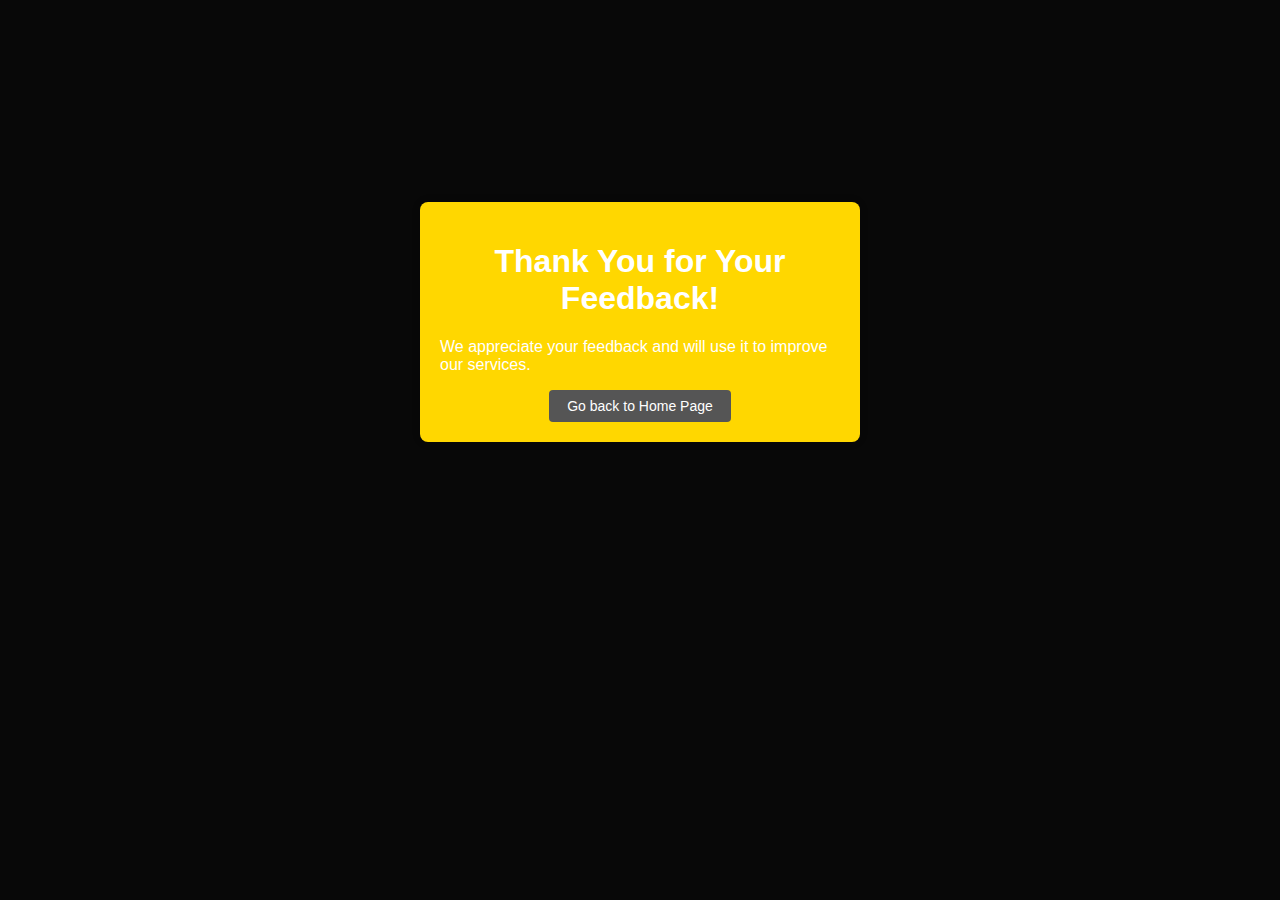
<file: acknowlegemet.html>
<!DOCTYPE html>
<html lang="en">
<head>
    <meta charset="UTF-8">
    <meta name="viewport" content="width=device-width, initial-scale=1.0">
    <title>Document</title>
</head>
<body>
    <style>

/* General styling for both pages */
body {
    font-family: Arial, sans-serif;
    background-color: #080808;
    margin: 0;
    padding: 0;
    display: flex;
    justify-content: center;
    align-items: center;
    height: 100vh;
}

h1 {
    color: #fff;
    text-align: center;
}

.form-container,
.thank-you-container {
    background-color: gold;
    padding: 20px;
    border-radius: 8px;
    box-shadow: 0 0 10px rgba(0, 0, 0, 0.1);
    width: 100%;
    max-width: 400px;
    margin: 20px;
    margin-top: 10%;
    margin-bottom: 30%;
}

.logo {
    display: block;
    margin: 0 auto 20px;
    max-width: 100px;
}

label {
    display: block;
    margin-bottom: 8px;
    font-weight: bold;
}

input[type="text"],
input[type="email"],
select,
textarea {
    width: 100%;
    padding: 10px;
    margin-bottom: 20px;
    border: 1px solid #ccc;
    border-radius: 4px;
}

a.submit-button,
a.return-button {
    display: block;
    text-align: center;
    background-color: #555;
    color: #fff;
    padding: 8px 16px;
    border: none;
    border-radius: 4px;
    text-decoration: none;
    font-size: 14px;
    width: auto;
    max-width: 150px;
    margin: 0 auto;
}

a.submit-button:hover,
a.return-button:hover {
    background-color: #333;
}

/* Media Queries for Responsive Design */
@media (max-width: 600px) {
    a.submit-button,
    a.return-button {
        padding: 6px 12px;
        font-size: 12px;
    }

    .form-container,
    .thank-you-container {
        padding: 15px;
    }

    .logo {
        max-width: 80px;
    }
}

@media (max-width: 400px) {
    a.submit-button,
    a.return-button {
        padding: 4px 8px;
        font-size: 10px;
    }

    .form-container,
    .thank-you-container {
        padding: 10px;
    }

    .logo {
        max-width: 60px;
    }
}

    </style>
    <div class="thank-you-container">
        <h1>Thank You for Your Feedback!</h1>
        <p style="color: #fff;">We appreciate your feedback and will use it to improve our services.</p>
        <a href="index.html" class="return-button">Go back to Home Page </a>
    </div>
</body>
</html>
</file>
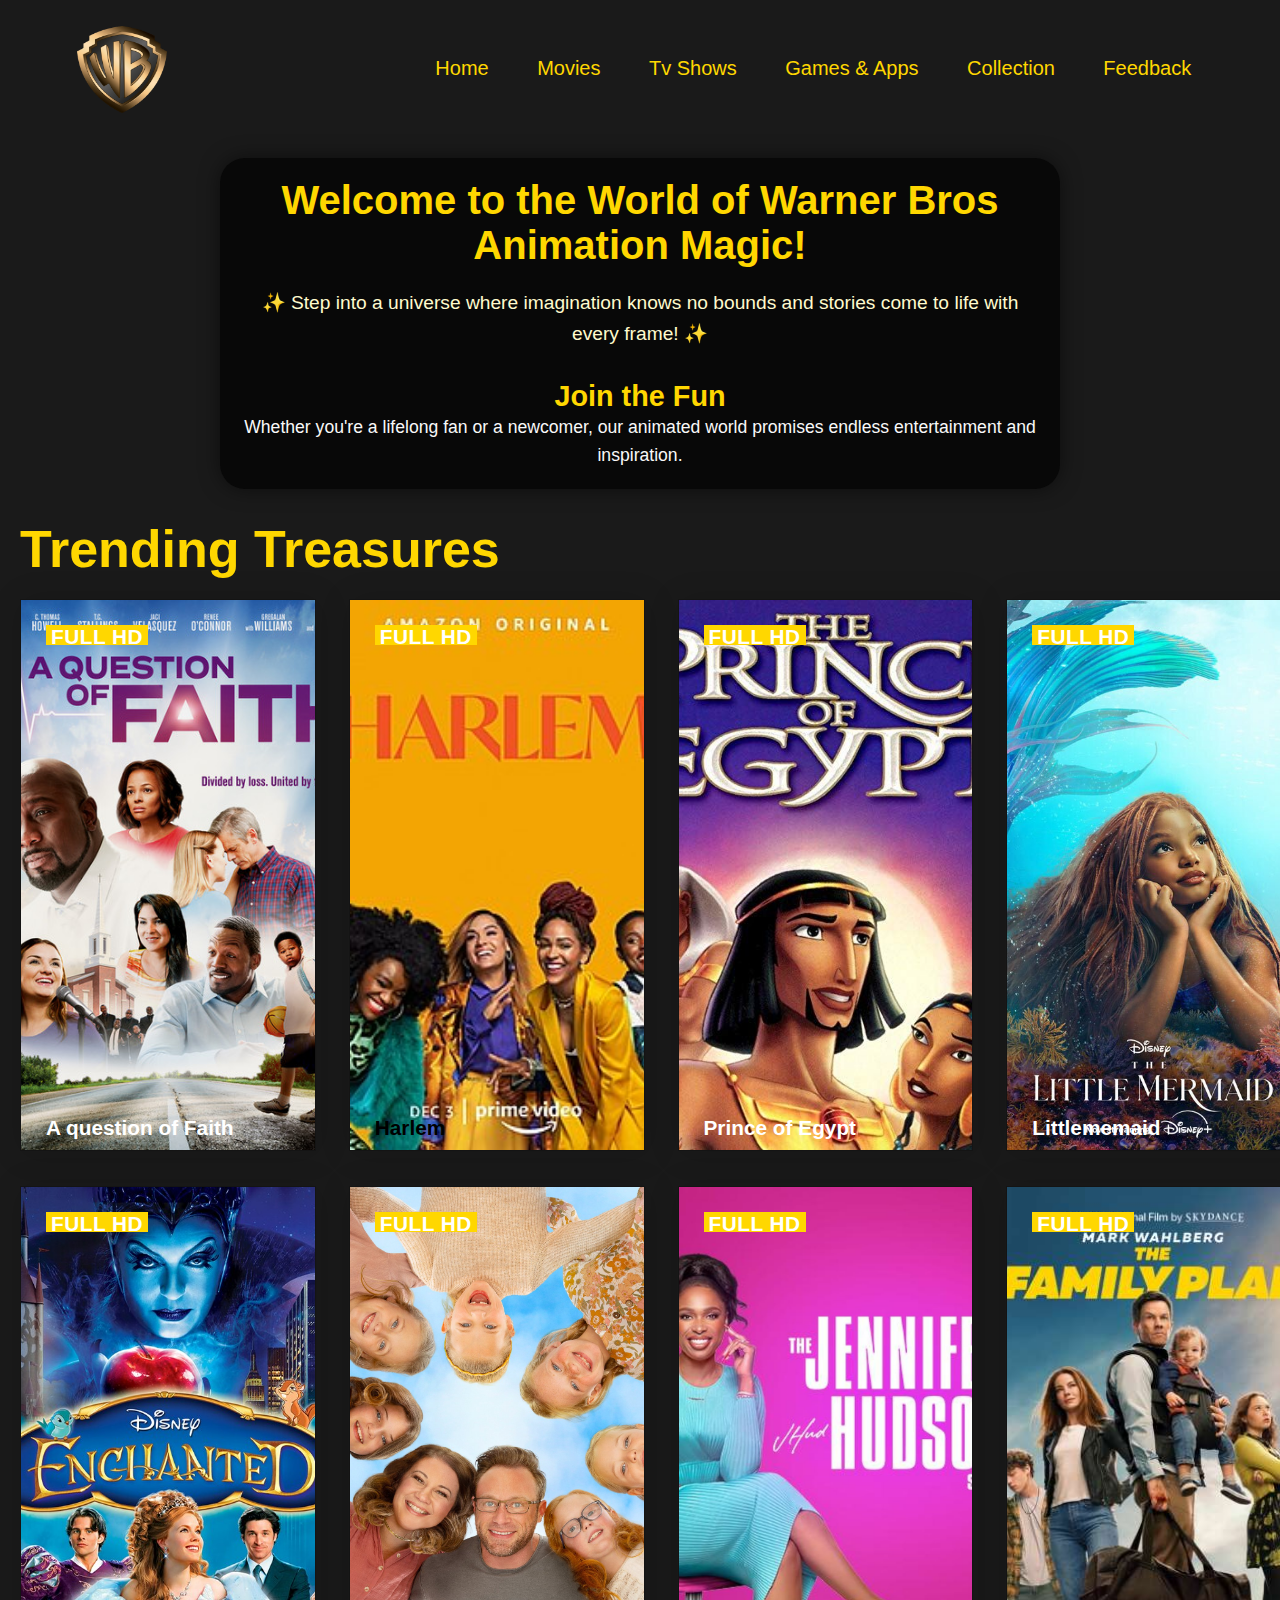
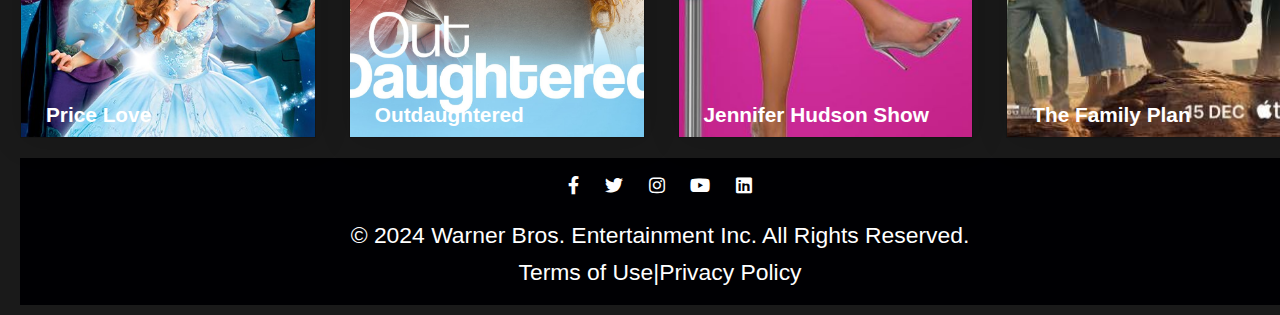
<file: Collection.html>
<html lang="en">
<head>  
<meta charset="UTF-8"> 
<meta name="viewport" content="width=device-width, initial-scale=1.0">
<title>TvShows</title>  
<link rel="stylesheet" href="style,css">  
<link rel="stylesheet" href="new.css">
<link rel="stylesheet" href="https://cdnjs.cloudflare.com/ajax/libs/font-awesome/4.7.0/css/font-awesome.min.css">
<link rel="stylesheet" href="https://cdnjs.cloudflare.com/ajax/libs/font-awesome/5.15.4/css/all.min.css"> <!-- Font Awesome CSS --> 
</head>
<body>
    <section class="header">       
            
        <nav>            
            <a href="index.html"><img src="images/warner-bros-logo-.png"></a>           
             <div class="nav-links" id="navLinks">                
                <i class="fa fa-times" onclick="hideMenu()"></i>               
                 <ul>                  
                    <li><a href="index.html">Home</a></li>                  
                    <li><a href="Movies.html">Movies</a></li>                  
                    <li><a href="TvShows.html">Tv Shows</a></li>                 
                    <li><a href="Games&Apps.html">Games & Apps</a></li>                  
                    <li><a href="Collection.html">Collection</a></li>                  
                    <li><a href="Feedback.html">Feedback</a></li>               
                 </ul> 
             </div>            
<i class="fa fa-bars"  onclick="shoMenu()"></i>      
  </nav>


  <div class="first-container">
    <h1>Welcome to the World of Warner Bros Animation Magic!</h1>
    <p class="intro">✨ Step into a universe where imagination knows no bounds and stories come to life with every frame! ✨</p>
    
    <div class="section">
        <h2>Join the Fun</h2>
        <p>Whether you're a lifelong fan or a newcomer, our animated world promises endless entertainment and inspiration.</p>
    </div>
    
</div>
  <div class="latest-heading">

    <h1>Trending Treasures</h1> 
<section id="latest-heading">

   <div class="post-container">
       <div class="post-box">
           <div class="post-img">
               <img src="images/80198654.jpg" alt=""/>
           </div>
           <div class="main-slider-text">
               <span class="quality">FULL HD</span>
               <div class="bottom-text">
                   <div class="movie-name">
                       <strong>A question of Faith</strong>
                   </div>
                   <div class="category-rating">
                       <div class="category">
                           Movie
                       </div>
                   </div>
               </div>
           </div>
       </div>
       <div class="post-box">
           <div class="post-img">
               <img src="images/Harlem_TV_series_poster.jpg" alt=""/>
           </div>
           <div class="main-slider-text">
               <span class="quality">FULL HD</span>
               <div class="bottom-text">
                   <div class="movie-name">
                       <strong style="color: black;">Harlem</strong>
                   </div>
                   <div class="category-rating">
                       <div class="category">
                           TV Series
                       </div>
                   </div>
               </div>
           </div>
       </div>
       <div class="post-box">
           <div class="post-img">
               <img src="images/christian-movies-prince-of-egypt-1569385933.jpg" alt=""/>
           </div>
           <div class="main-slider-text">
               <span class="quality">FULL HD</span>
               <div class="bottom-text">
                   <div class="movie-name">
                      
                       <strong>Prince of Egypt</strong>
                   </div>
                   <div class="category-rating">
                       <div class="category">
                           Movie
                       </div>
                   </div>
               </div>
           </div>
       </div>
       <div class="post-box">
           <div class="post-img">
               <img src="images/littlememaid.jpg.jpeg" alt=""/>
           </div>
           <div class="main-slider-text">
               <span class="quality">FULL HD</span>
               <div class="bottom-text">
                   <div class="movie-name">
                       <strong>Littlememaid</strong>
                   </div>
                   <div class="category-rating">
                       <div class="category">
                           Movie
                       </div>
                   </div>
               </div>
           </div>
       </div> 
       <div class="post-box">
        <div class="post-img">
            <img src="images/p_enchanted_19751_8adb9bba.jpeg" alt=""/>
        </div>
        <div class="main-slider-text">
            <span class="quality">FULL HD</span>
            <div class="bottom-text">
                <div class="movie-name">
                    <strong>Price Love</strong>
                </div>
                <div class="category-rating">
                    <div class="category">
                        Drama
                    </div>
                </div>
            </div>
        </div>
    </div>  
    <div class="post-box">
      <div class="post-img">
          <img src="images/MV5BODI3ODc5YzUtODcwYS00MzAzLWE5ZTktZjFjOWVlZjMwMDM2XkEyXkFqcGdeQXVyMTQxNzMzNDI@._V1_.jpg" alt=""/>
      </div>
      <div class="main-slider-text">
          <span class="quality">FULL HD</span>
          <div class="bottom-text">
              <div class="movie-name">
                  <strong>Outdaughtered</strong>
              </div>
              <div class="category-rating">
                  <div class="category">
                      Reality Show
                  </div>
              </div>
          </div>
      </div>
  </div>   
  <div class="post-box">
    <div class="post-img">
        <img src="images/MV5BZjE5ODYyMzgtMjI4ZC00NmY1LWJkOTktZjExN2Y0OWI2NDQ1XkEyXkFqcGdeQXVyOTQ1MjE4OTE@._V1_FMjpg_UX1000_-1.jpg" alt=""/>
    </div>
    <div class="main-slider-text">
        <span class="quality">FULL HD</span>
        <div class="bottom-text">
            <div class="movie-name">
                <strong>Jennifer Hudson Show</strong>
            </div>
            <div class="category-rating">
                <div class="category">
                    TV Show
                </div>
            </div>
        </div>
    </div>
</div>  
<div class="post-box">
  <div class="post-img">
      <img src="images/thefamilyplan.jpg.jpg" alt=""/>
  </div>
  <div class="main-slider-text">
      <span class="quality">FULL HD</span>
      <div class="bottom-text">
          <div class="movie-name">
              <strong>The Family Plan</strong>
          </div>
          <div class="category-rating">
              <div class="category">
                  Movie
              </div>
          </div>
      </div>
  </div>
</div>  

</section>

<footer>
    <div class="container">
        <ul class="social-icons">
            <li><a href="https://www.facebook.com/warnerbrosent/" class="facebook"><i class="fab fa-facebook-f"></i></a></li>
            <li><a href="https://twitter.com/Warnerbros/"class="twitter"><i class="fab fa-twitter"></i></a></li>
            <li><a href="https://www.instagram.com/warnerbrosentertainment/" class="instagram"><i class="fab fa-instagram"></i></a></li>
            <li><a href="https://www.youtube.com/user/WarnerBrosPictures/" class="youtube"><i class="fab fa-youtube"></i></a></li>
            <li><a href="https://www.linkedin.com/company/warner-bros--entertainment" class="linkedin"><i class="fab fa-linkedin"></i></a></li>
        </ul>
    </div>
    <div class="copyright">
        <p>&copy; 2024 Warner Bros. Entertainment Inc. All Rights Reserved.</p>
        <p>Terms of Use|Privacy Policy</p>
    </div>
</footer>

<!--------JavaScript for Toggle Menu------->    
<script>
    var navLinks = document.getElementById("navLinks") ;               
     function shoMenu(){          
          navLinks.style.right ="0";      
          }       
          function hideMenu(){           
             navLinks.style.right ="-200px";      
              }
</script>
</body>
</html>
</file>
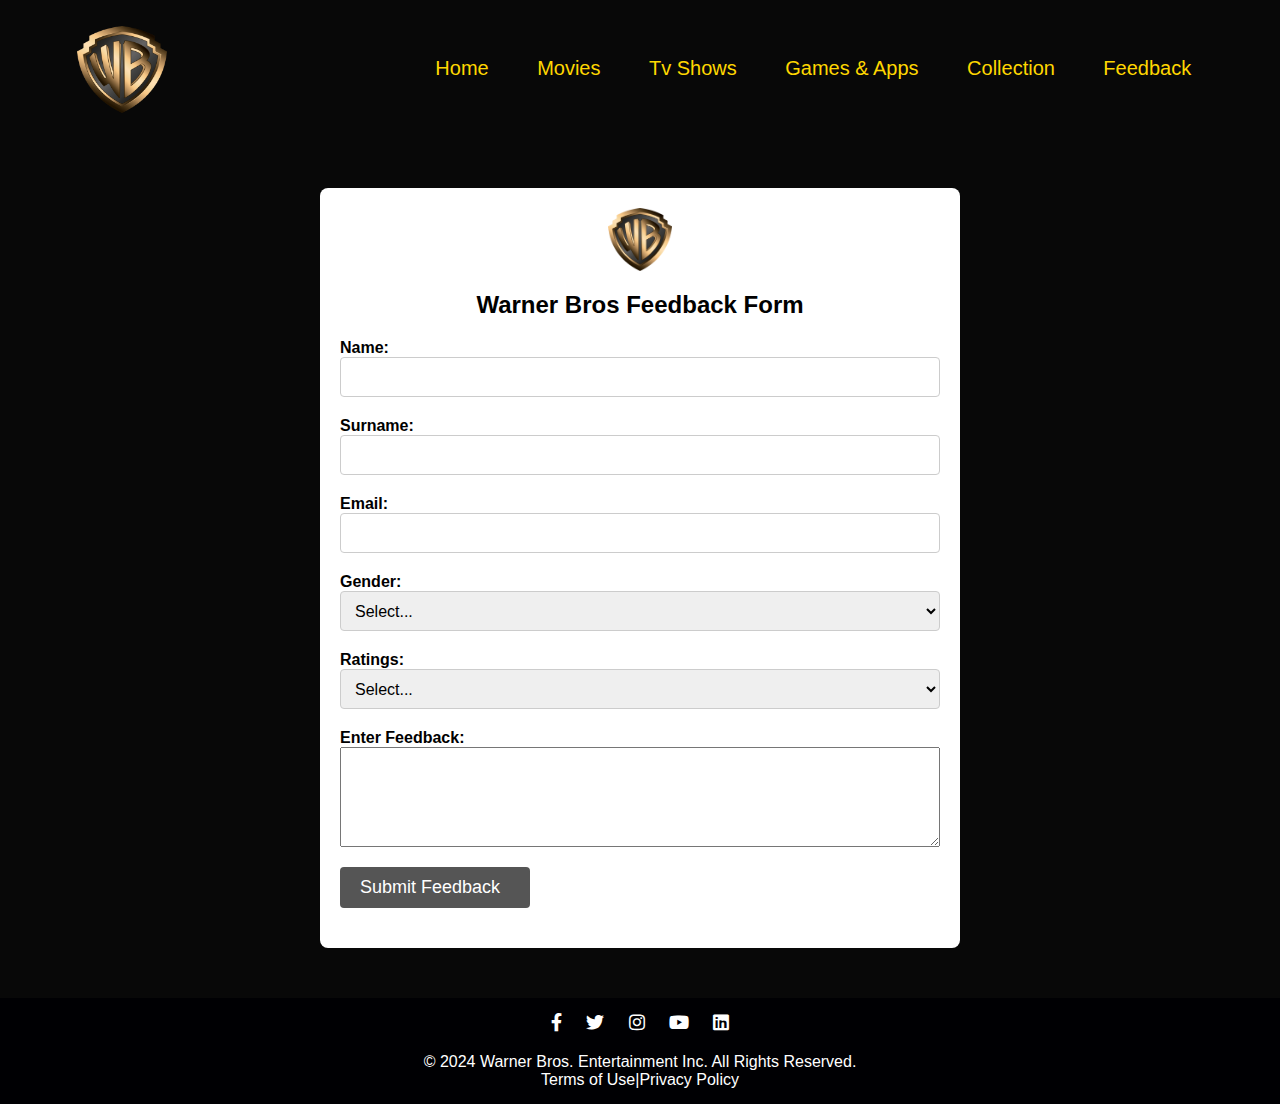
<file: Feedback.html>
<html lang="en">
<head>  
<meta charset="UTF-8"> 
<meta name="viewport" content="width=device-width, initial-scale=1.0">
<title>Feedback</title>  
<link rel="stylesheet" href="feedback.css">  
<link rel="stylesheet" href="https://cdnjs.cloudflare.com/ajax/libs/font-awesome/4.7.0/css/font-awesome.min.css">
<link rel="stylesheet" href="https://cdnjs.cloudflare.com/ajax/libs/font-awesome/5.15.4/css/all.min.css"> <!-- Font Awesome CSS --> 
</head>
<body>
    <section class="header">       
            
        <nav>            
            <a href="index.html"><img src="images/warner-bros-logo-.png"></a>           
             <div class="nav-links" id="navLinks">                
                <i class="fa fa-times" onclick="hideMenu()"></i>               
                 <ul>                  
                    <li><a href="index.html">Home</a></li>                  
                    <li><a href="Movies.html">Movies</a></li>                  
                    <li><a href="TvShows.html">Tv Shows</a></li>                 
                    <li><a href="Games&Apps.html">Games & Apps</a></li>                  
                    <li><a href="Collection.html">Collection</a></li>                  
                    <li><a href="Feedback.html">Feedback</a></li>               
                 </ul> 
             </div>            
<i class="fa fa-bars"  onclick="shoMenu()"></i>      
  </nav>
  
  <div class="first-container">
    <div class="logo">
        <img src="images/warner-bros-logo-.png" alt="logo">
    </div>
    <h2>Warner Bros Feedback Form</h2>
    <form action="#" method="post">
        <div class="form-group">
            <label for="name">Name:</label>
            <input type="text" id="name" name="name" required>
        </div>
        <div class="form-group">
            <label for="name">Surname:</label>
            <input type="text" id="Surname" name="Surname" required>  
        </div>
        <div class="form-group">
            <label for="name">Email:</label>
            <input type="text" id="email" name="email" required> 
        </div>
        <div class="form-group">
            <label for="gender">Gender:</label> 
            <select name="gender" required id="gender">
                <option value="">Select...</option>
                <option value="male">Male</option>
                <option value="female">Female</option>
            </select> 
        </div>
        <div class="form-group">
            <label for="ratings">Ratings:</label> 
            <select name="ratings" required id="ratings">
                <option value="">Select...</option>
                <option value="5">5 - Excellent</option>
                <option value="4">4 - Very Good</option>
                <option value="3">3 - Good</option>
                <option value="2">2 - fair</option>
                <option value="1">1 - Poor</option>
            </select>
        </div>
        <div class="form-group">
            <label for="feedback">Enter Feedback:</label>
            <textarea style="height: 100px; width: 100%; max-width: 600px;" id="feedback" name="feedback" rows="5"  required></textarea>
        </div>
        <div class="form-group">
         <a href="acknowlegemet.html" class="submit-button">Submit Feedback</a>
         
        
     </div>
 </form>
</div>

<footer>
    <div class="container">
        <ul class="social-icons">
            <li><a href="https://www.facebook.com/warnerbrosent/" class="facebook"><i class="fab fa-facebook-f"></i></a></li>
            <li><a href="https://twitter.com/Warnerbros/" class="twitter"><i class="fab fa-twitter"></i></a></li>
            <li><a href="https://www.instagram.com/warnerbrosentertainment/" class="instagram"><i class="fab fa-instagram"></i></a></li>
            <li><a href="https://www.youtube.com/user/WarnerBrosPictures/" class="youtube"><i class="fab fa-youtube"></i></a></li>
            <li><a href="https://www.linkedin.com/company/warner-bros--entertainment" class="linkedin"><i class="fab fa-linkedin"></i></a></li>
        </ul>
    </div>
    <div class="copyright">
        <p>&copy; 2024 Warner Bros. Entertainment Inc. All Rights Reserved.</p>
        <p>Terms of Use|Privacy Policy</p>
    </div>
</footer>
<!--------JavaScript for Toggle Menu------->    
<script>
    var navLinks = document.getElementById("navLinks") ;               
     function shoMenu(){          
          navLinks.style.right ="0";      
          }       
          function hideMenu(){           
             navLinks.style.right ="-200px";      
              }
</script>
</body>
</html>
</file>
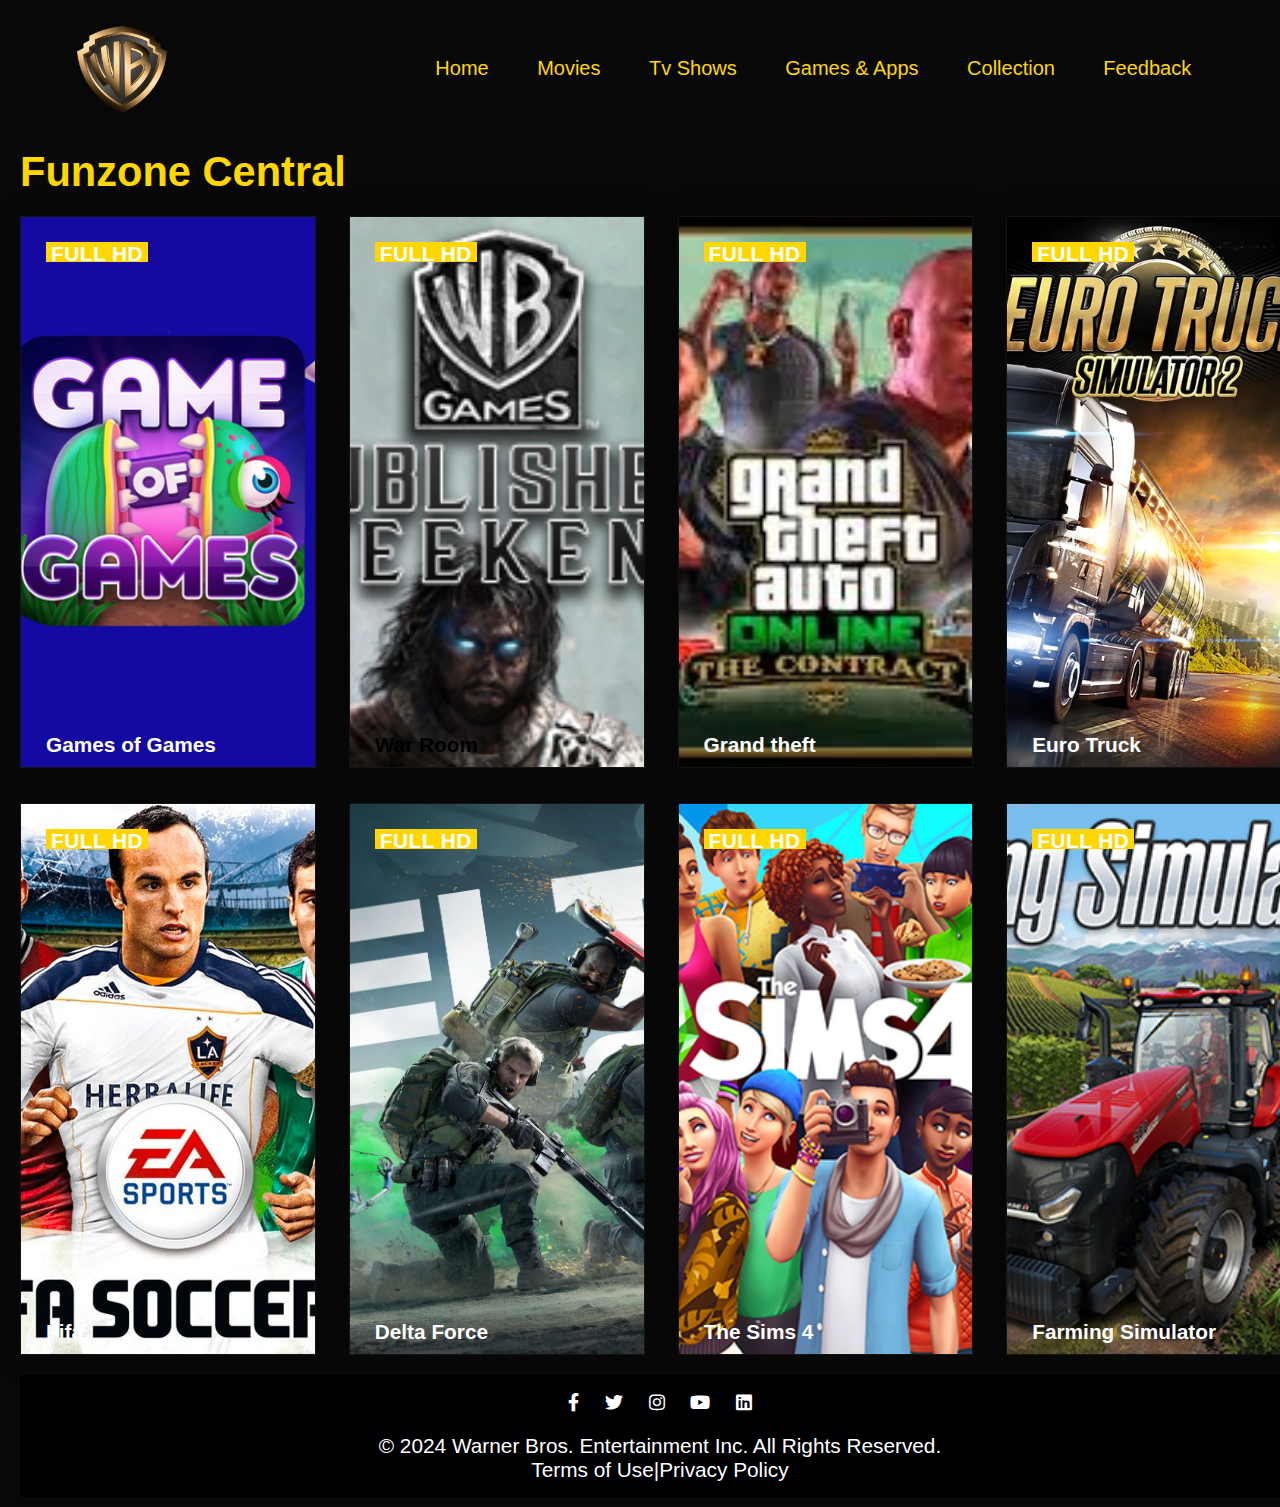
<file: Games&Apps.html>
<html lang="en">
<head>  
<meta charset="UTF-8"> 
<meta name="viewport" content="width=device-width, initial-scale=1.0">
<title>TvShows</title>  
<link rel="stylesheet" href="style,css">  
<link rel="stylesheet" href="https://cdnjs.cloudflare.com/ajax/libs/font-awesome/4.7.0/css/font-awesome.min.css">
<link rel="stylesheet" href="https://cdnjs.cloudflare.com/ajax/libs/font-awesome/5.15.4/css/all.min.css"> <!-- Font Awesome CSS -->   
</head>
<body>
    <section class="header">       
            
        <nav>            
            <a href="index.html"><img src="images/warner-bros-logo-.png"></a>           
             <div class="nav-links" id="navLinks">                
                <i class="fa fa-times" onclick="hideMenu()"></i>               
                 <ul>                  
                    <li><a href="index.html">Home</a></li>                  
                    <li><a href="Movies.html">Movies</a></li>                  
                    <li><a href="TvShows.html">Tv Shows</a></li>                 
                    <li><a href="Games&Apps.html">Games & Apps</a></li>                  
                    <li><a href="Collection.html">Collection</a></li>                  
                    <li><a href="Feedback.html">Feedback</a></li>               
                 </ul> 
             </div>            
<i class="fa fa-bars"  onclick="shoMenu()"></i>      
  </nav>
  <div class="latest-heading">
    <h1>Funzone Central </h1>
<section id="latest-heading">

   <div class="post-container">
       <div class="post-box">
           <div class="post-img">
               <img src="images/ellen_game_of_games_app_4320x1080.jpg" alt=""/>
           </div>
           <div class="main-slider-text">
               <span class="quality">FULL HD</span>
               <div class="bottom-text">
                   <div class="movie-name">
                       <strong>Games of Games</strong>
                   </div>
                   <div class="category-rating">
                       <div class="category">
                           VIDEO GAME
                       </div>
                   </div>
               </div>
           </div>
       </div>
       <div class="post-box">
           <div class="post-img">
               <img src="images/header.jpg" alt=""/>
           </div>
           <div class="main-slider-text">
               <span class="quality">FULL HD</span>
               <div class="bottom-text">
                   <div class="movie-name">
                       <strong style="color: black;">War Room</strong>
                   </div>
                   <div class="category-rating">
                       <div class="category">
                           MOBILE APPS
                       </div>
                   </div>
               </div>
           </div>
       </div>
       <div class="post-box">
           <div class="post-img">
               <img src="images/GTA.jpg" alt=""/>
           </div>
           <div class="main-slider-text">
               <span class="quality">FULL HD</span>
               <div class="bottom-text">
                   <div class="movie-name">
                      
                       <strong>Grand theft</strong>
                   </div>
                   <div class="category-rating">
                       <div class="category">
                           VIDEO GAME
                       </div>
                   </div>
               </div>
           </div>
       </div>
       <div class="post-box">
           <div class="post-img">
               <img src="images/Euro_Truck_Simulator_2_cover.webp" alt=""/>
           </div>
           <div class="main-slider-text">
               <span class="quality">FULL HD</span>
               <div class="bottom-text">
                   <div class="movie-name">
                       <strong>Euro Truck</strong>
                   </div>
                   <div class="category-rating">
                       <div class="category">
                           MOBILE APPS
                       </div>
                   </div>
               </div>
           </div>
       </div> 
       <div class="post-box">
        <div class="post-img">
            <img src="images/fifa12-1650231617110.jpg" alt=""/>
        </div>
        <div class="main-slider-text">
            <span class="quality">FULL HD</span>
            <div class="bottom-text">
                <div class="movie-name">
                    <strong>Fifa</strong>
                </div>
                <div class="category-rating">
                    <div class="category">
                        MOBILE APPS
                    </div>
                </div>
            </div>
        </div>
    </div>  
    <div class="post-box">
      <div class="post-img">
          <img src="images/F83_FIKa4AAw0OV.jpg" alt=""/>
      </div>
      <div class="main-slider-text">
          <span class="quality">FULL HD</span>
          <div class="bottom-text">
              <div class="movie-name">
                  <strong>Delta Force</strong>
              </div>
              <div class="category-rating">
                  <div class="category">
                      MOBILE APPS
                  </div>
              </div>
          </div>
      </div>
  </div>   
  <div class="post-box">
    <div class="post-img">
        <img src="images/Sims4_Rebrand.png" alt=""/>
    </div>
    <div class="main-slider-text">
        <span class="quality">FULL HD</span>
        <div class="bottom-text">
            <div class="movie-name">
                <strong>The Sims 4</strong>
            </div>
            <div class="category-rating">
                <div class="category">
                    MOBILE APPS
                </div>
            </div>
        </div>
    </div>
</div>  
<div class="post-box">
  <div class="post-img">
      <img src="images/capsule_616x353.jpg" alt=""/>
  </div>
  <div class="main-slider-text">
      <span class="quality">FULL HD</span>
      <div class="bottom-text">
          <div class="movie-name">
              <strong>Farming Simulator</strong>
          </div>
          <div class="category-rating">
              <div class="category">
                  MOBILE APPS
              </div>
          </div>
      </div>
  </div>
</div>  

</section>
<footer>
    <div class="container">
        <ul class="social-icons">
            <li><a href="https://www.facebook.com/warnerbrosent/" class="facebook"><i class="fab fa-facebook-f"></i></a></li>
            <li><a href="https://twitter.com/Warnerbros/" class="twitter"><i class="fab fa-twitter"></i></a></li>
            <li><a href="https://www.instagram.com/warnerbrosentertainment/" class="instagram"><i class="fab fa-instagram"></i></a></li>
            <li><a href="https://www.youtube.com/user/WarnerBrosPictures/" class="youtube"><i class="fab fa-youtube"></i></a></li>
            <li><a href="#https://www.linkedin.com/company/warner-bros--entertainment" class="linkedin"><i class="fab fa-linkedin"></i></a></li>
        </ul>
    </div>
    <div class="copyright">
        <p>&copy; 2024 Warner Bros. Entertainment Inc. All Rights Reserved.</p>
        <p>Terms of Use|Privacy Policy</p>
    </div>
</footer>

<!--------JavaScript for Toggle Menu------->    
<script>
    var navLinks = document.getElementById("navLinks") ;               
     function shoMenu(){          
          navLinks.style.right ="0";      
          }       
          function hideMenu(){           
             navLinks.style.right ="-200px";      
              }
</script>
</body>
</html>
</file>
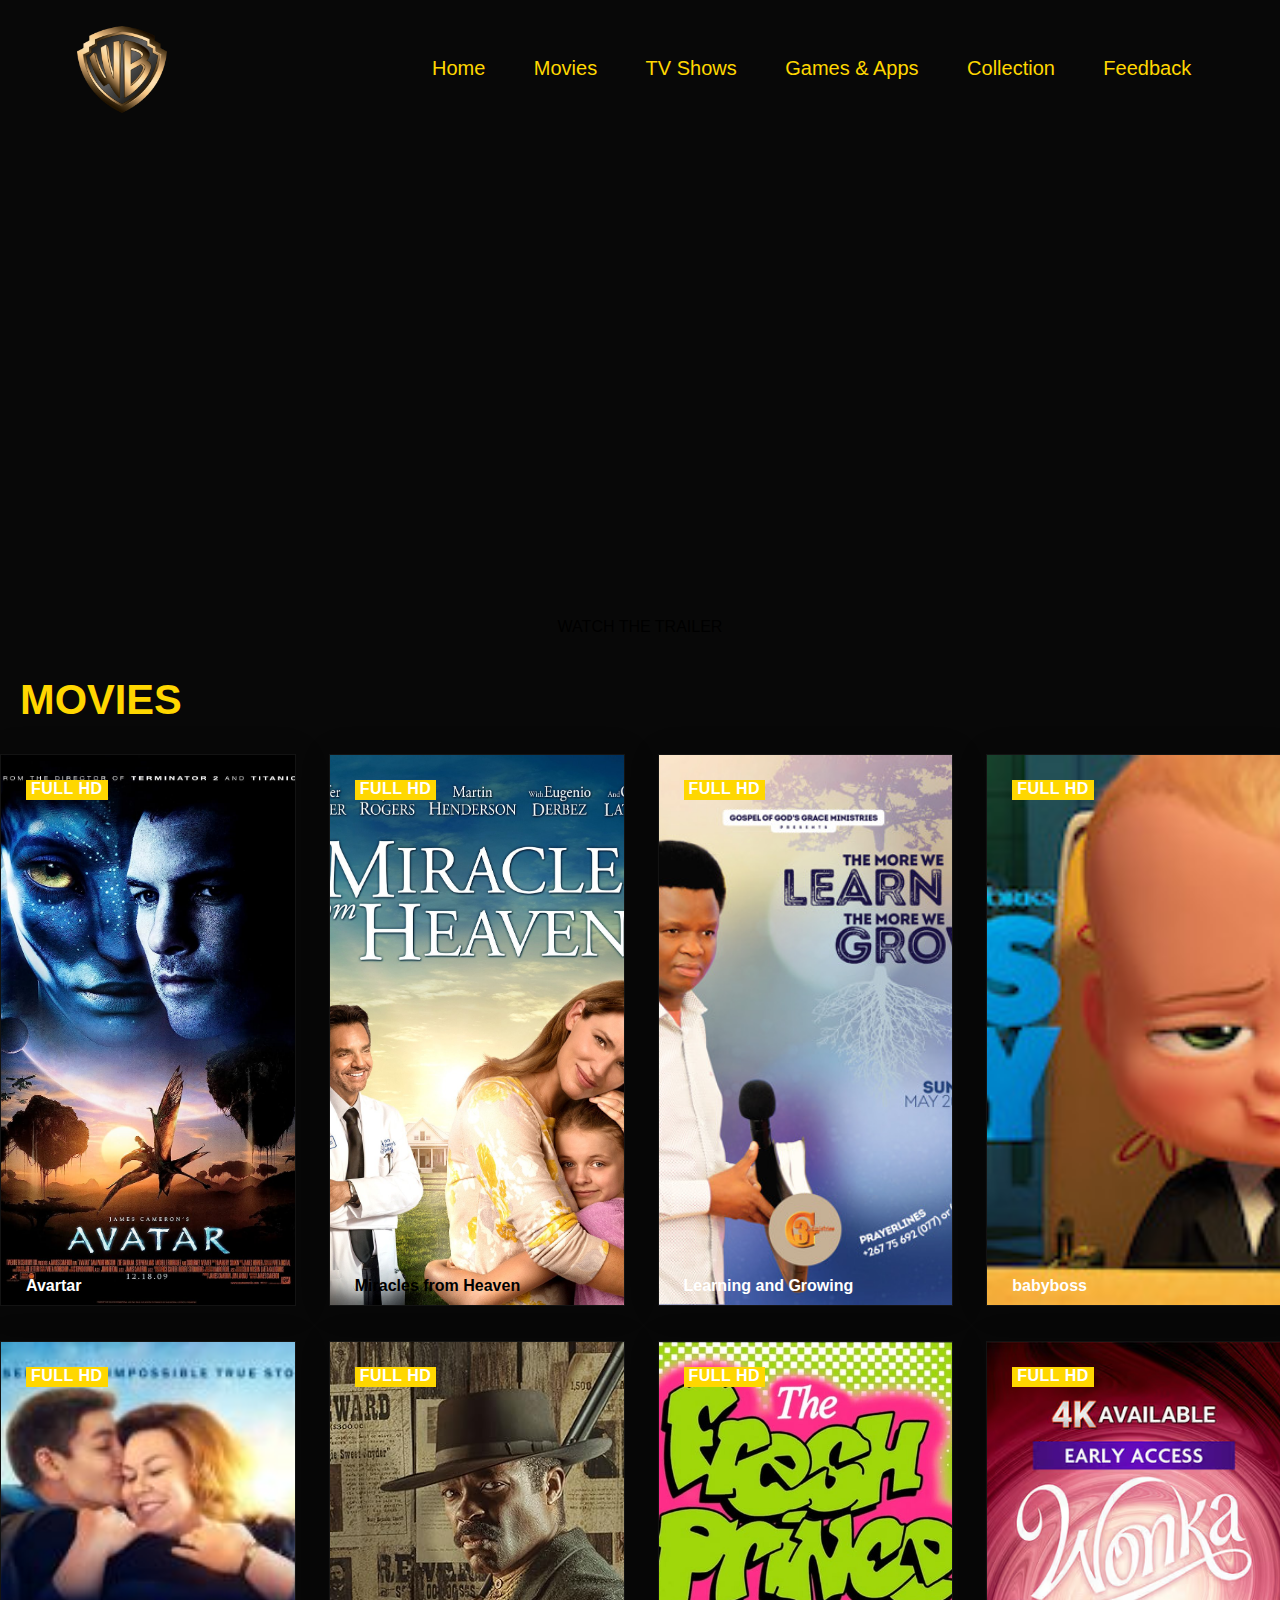
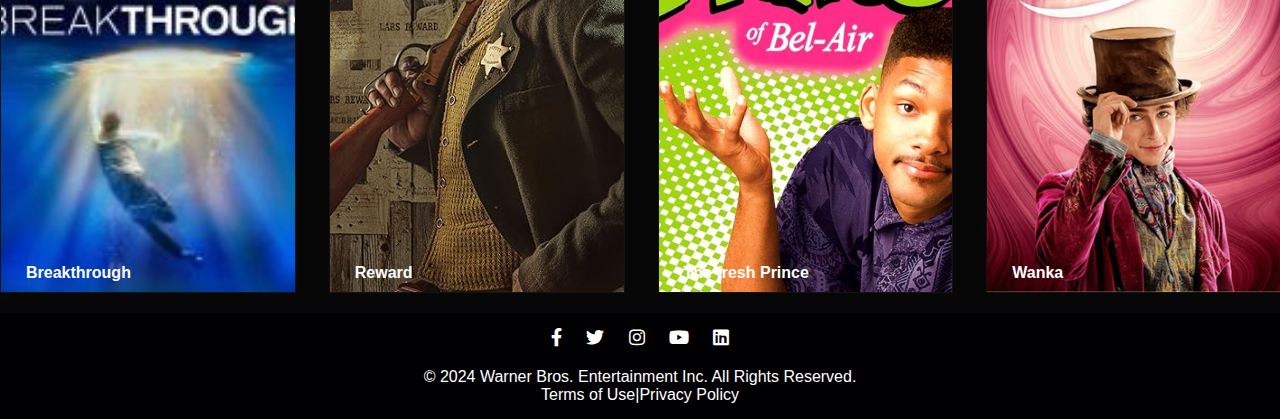
<file: Movies.html>
<html lang="en">
<head>  
<meta charset="UTF-8"> 
<meta name="viewport" content="width=device-width, initial-scale=1.0">
<title>Movie Page</title>  
<link rel="stylesheet" href="style,css">  
<link rel="stylesheet" href="https://cdnjs.cloudflare.com/ajax/libs/font-awesome/4.7.0/css/font-awesome.min.css">
<link rel="stylesheet" href="https://cdnjs.cloudflare.com/ajax/libs/font-awesome/5.15.4/css/all.min.css"> <!-- Font Awesome CSS -->   

</head>
<body>
    <section class="header">       
            
        <nav>            
            <a href="index.html"><img src="images/warner-bros-logo-.png"></a>           
             <div class="nav-links" id="navLinks">                
                <i class="fa fa-times" onclick="hideMenu()"></i>               
                 <ul>                  
                    <li><a href="index.html">Home</a></li>                  
                    <li><a href="Movies.html">Movies</a></li>                  
                    <li><a href="TvShows.html">TV Shows</a></li>                 
                    <li><a href="Games&Apps.html">Games & Apps</a></li>                  
                    <li><a href="Collection.html">Collection</a></li>                  
                    <li><a href="Feedback.html">Feedback</a></li>               
                 </ul> 
             </div>            
<i class="fa fa-bars"  onclick="shoMenu()"></i>      
  </nav>
  <div class="video-container">
    <iframe width="1000" height="450" src="https://www.youtube-nocookie.com/embed/rjRVnVziU2A?si=XfJDgbm-yOCaQSrJ" title="YouTube video player" frameborder="0" allow="accelerometer; autoplay; clipboard-write; encrypted-media; gyroscope; picture-in-picture; web-share" referrerpolicy="strict-origin-when-cross-origin" allowfullscreen></iframe>
    WATCH THE TRAILER
  </div>


<section id="latest-heading">

<div class="latest-heading">
       <h1>MOVIES</h1>
   </div>

   <div class="post-container">
       <div class="post-box">
           <div class="post-img">
               <img src="images/Avartar.jpg.jpg" alt=""/>
           </div>
           <div class="main-slider-text">
               <span class="quality">FULL HD</span>
               <div class="bottom-text">
                   <div class="movie-name">
                       <strong>Avartar</strong>
                   </div>
                   <div class="category-rating">
                       <div class="category">
                           Movie
                       </div>
                   </div>
               </div>
           </div>
       </div>
       <div class="post-box">
           <div class="post-img">
               <img src="images/48058e4a-5ff1-42d3-80ef-3e0f92cec076.jpeg" alt=""/>
           </div>
           <div class="main-slider-text">
               <span class="quality">FULL HD</span>
               <div class="bottom-text">
                   <div class="movie-name">
                       <strong style="color: black;">Miracles from Heaven</strong>
                   </div>
                   <div class="category-rating">
                       <div class="category">
                           Movie
                       </div>
                   </div>
               </div>
           </div>
       </div>
       <div class="post-box">
           <div class="post-img">
               <img src="images/artworks-000358357215-738sil-t500x500.jpg" alt=""/>
           </div>
           <div class="main-slider-text">
               <span class="quality">FULL HD</span>
               <div class="bottom-text">
                   <div class="movie-name">
                      
                       <strong>Learning and Growing</strong>
                   </div>
                   <div class="category-rating">
                       <div class="category">
                           Movie
                       </div>
                   </div>
               </div>
           </div>
       </div>
       <div class="post-box">
           <div class="post-img">
               <img src="images/babyboss.jpg.jpg" alt=""/>
           </div>
           <div class="main-slider-text">
               <span class="quality">FULL HD</span>
               <div class="bottom-text">
                   <div class="movie-name">
                       <strong>babyboss</strong>
                   </div>
                   <div class="category-rating">
                       <div class="category">
                           Movie
                       </div>
                   </div>
               </div>
           </div>
       </div> 
       <div class="post-box">
        <div class="post-img">
            <img src="images/breakthrough-movie-poster-image0.jpg" alt=""/>
        </div>
        <div class="main-slider-text">
            <span class="quality">FULL HD</span>
            <div class="bottom-text">
                <div class="movie-name">
                    <strong>Breakthrough</strong>
                </div>
                <div class="category-rating">
                    <div class="category">
                        Movie
                    </div>
                </div>
            </div>
        </div>
    </div>  
    <div class="post-box">
      <div class="post-img">
          <img src="images/western-tv-shows-lawmen-65df63ba3e835.png" alt=""/>
      </div>
      <div class="main-slider-text">
          <span class="quality">FULL HD</span>
          <div class="bottom-text">
              <div class="movie-name">
                  <strong>Reward</strong>
              </div>
              <div class="category-rating">
                  <div class="category">
                      Movie
                  </div>
              </div>
          </div>
      </div>
  </div>   
  <div class="post-box">
    <div class="post-img">
        <img src="images/Top_1990s_Kids_TV_Shows_1.png" alt=""/>
    </div>
    <div class="main-slider-text">
        <span class="quality">FULL HD</span>
        <div class="bottom-text">
            <div class="movie-name">
                <strong>The fresh Prince</strong>
            </div>
            <div class="category-rating">
                <div class="category">
                    Movie
                </div>
            </div>
        </div>
    </div>
</div>  
<div class="post-box">
  <div class="post-img">
      <img src="images/Wanka.jpg.avif" alt=""/>
  </div>
  <div class="main-slider-text">
      <span class="quality">FULL HD</span>
      <div class="bottom-text">
          <div class="movie-name">
              <strong>Wanka</strong>
          </div>
          <div class="category-rating">
              <div class="category">
                  Movie
              </div>
          </div>
      </div>
  </div>
</div>       
</section>

<!--------JavaScript for Toggle Menu------->    
<script>
       var navLinks = document.getElementById("navLinks") ;               
        function shoMenu(){          
             navLinks.style.right ="0";      
             }       
             function hideMenu(){           
                navLinks.style.right ="-200px";      
                 }
</script>
<footer>
    <div class="container">
        <ul class="social-icons">
            <li><a href="https://www.facebook.com/warnerbrosent/" class="facebook"><i class="fab fa-facebook-f"></i></a></li>
            <li><a href="https://twitter.com/Warnerbros/" class="twitter"><i class="fab fa-twitter"></i></a></li>
            <li><a href="https://www.instagram.com/warnerbrosentertainment/" class="instagram"><i class="fab fa-instagram"></i></a></li>
            <li><a href="https://www.youtube.com/user/WarnerBrosPictures/" class="youtube"><i class="fab fa-youtube"></i></a></li>
            <li><a href="https://www.linkedin.com/company/warner-bros--entertainment" class="linkedin"><i class="fab fa-linkedin"></i></a></li>
        </ul>
    </div>
    <div class="copyright">
        <p>&copy; 2024 Warner Bros. Entertainment Inc. All Rights Reserved.</p>
        <p>Terms of Use|Privacy Policy</p>
    </div>
</footer>
</body>
</html>
</file>
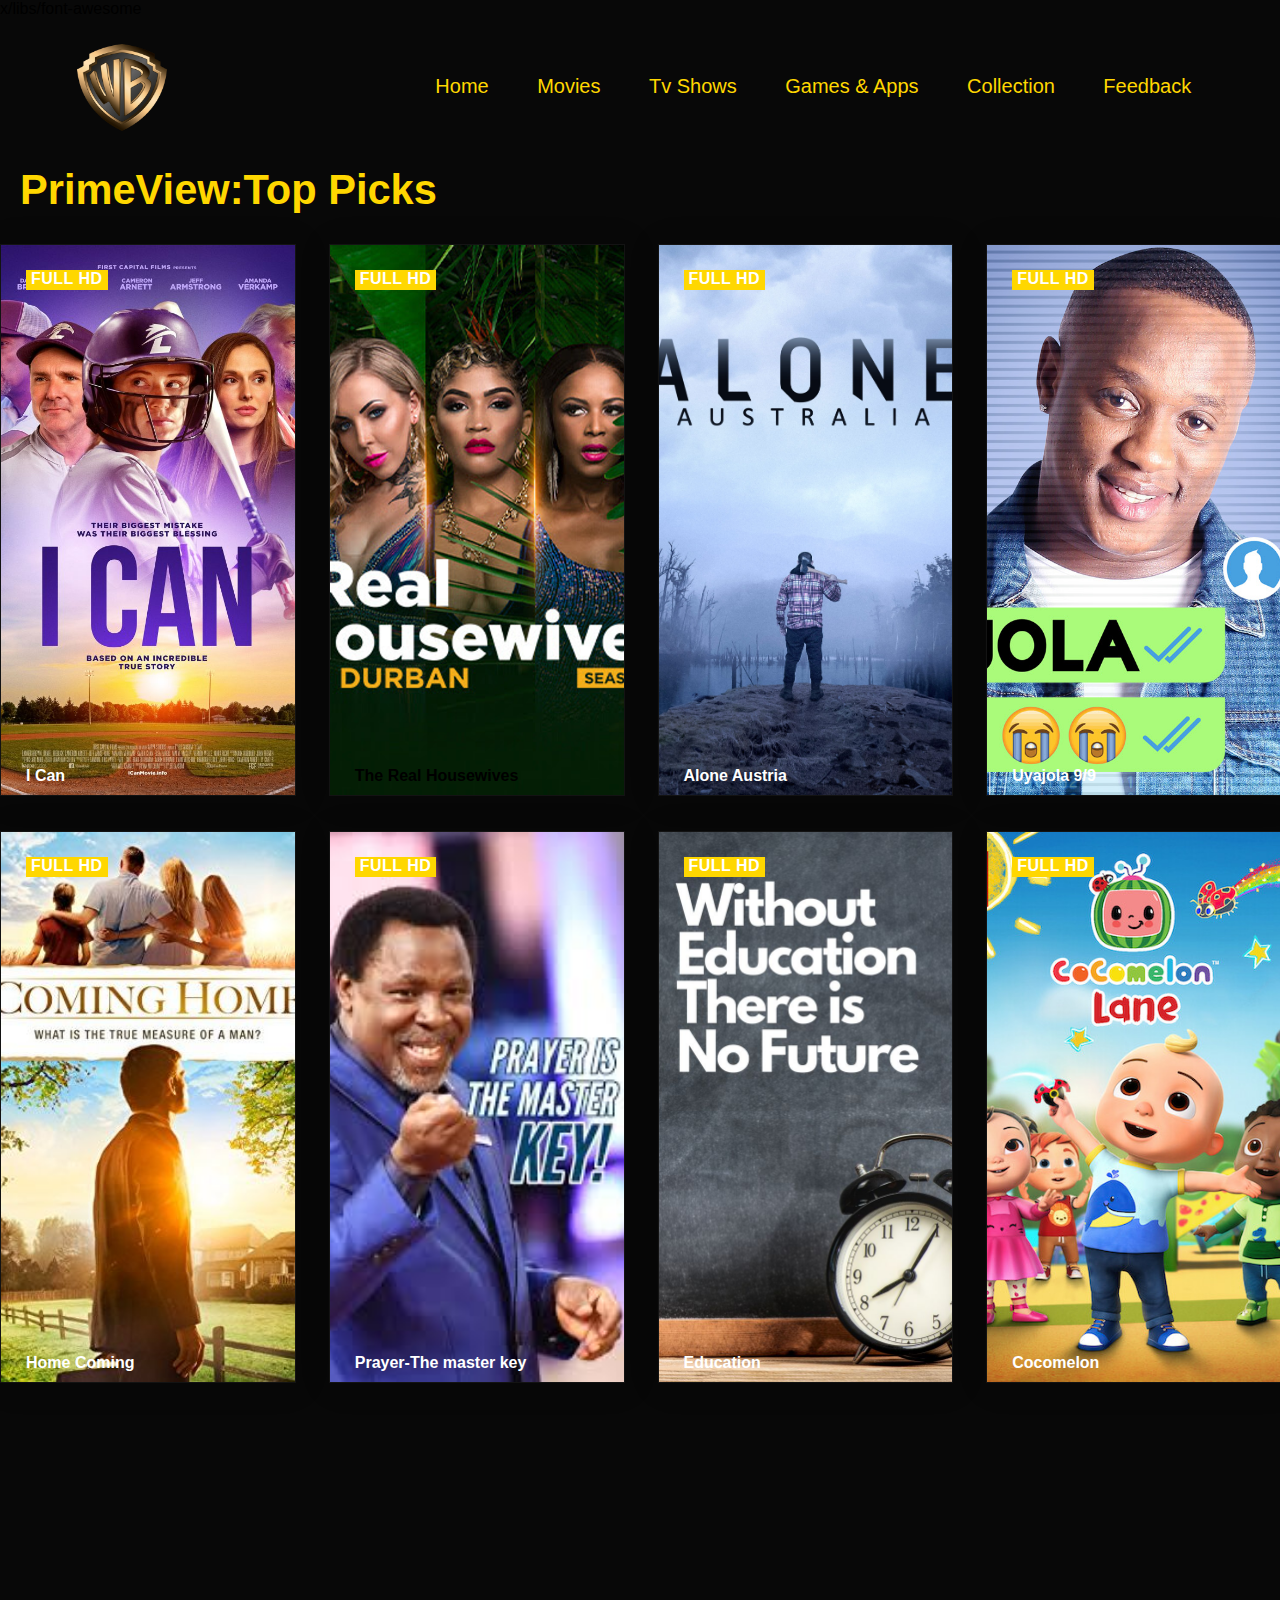
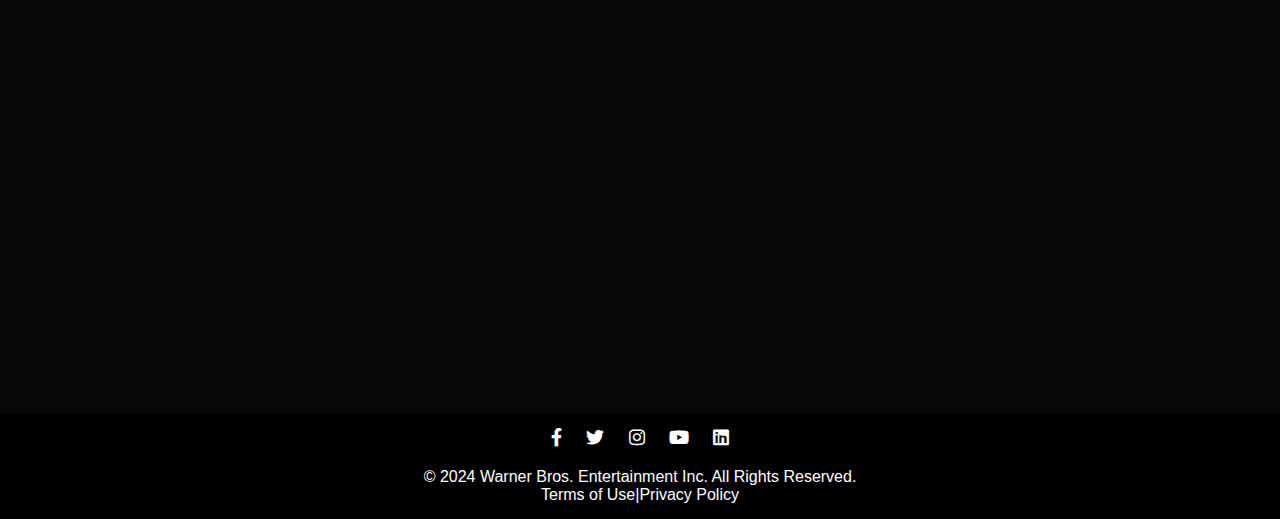
<file: TvShows.html>
<html lang="en">
<head>  
<meta charset="UTF-8"> 
<meta name="viewport" content="width=device-width, initial-scale=1.0">
<title>TvShows</title>  
<link rel="stylesheet" href="style,css">  
<link rel="stylesheet" href="https://cdnjs.cloudflare.com/ajax/libs/font-awesome/4.7.0/css/font-awesome.min.css">
<link rel="stylesheet" href="https://cdnjs.cloudflare.com/ajax/libs/font-awesome/5.15.4/css/all.min.css"> <!-- Font Awesome CSS -->   

</head>
<body>
    <section class="header">       x/libs/font-awesome
            
        <nav>            
            <a href="index.html"><img src="images/warner-bros-logo-.png"></a>           
             <div class="nav-links" id="navLinks">                
                <i class="fa fa-times" onclick="hideMenu()"></i>               
                 <ul>                  
                    <li><a href="index.html">Home</a></li>                  
                    <li><a href="Movies.html">Movies</a></li>                  
                    <li><a href="TvShows.html">Tv Shows</a></li>                 
                    <li><a href="Games&Apps.html">Games & Apps</a></li>                  
                    <li><a href="Collection.html">Collection</a></li>                  
                    <li><a href="Feedback.html">Feedback</a></li>               
                 </ul> 
             </div>            
<i class="fa fa-bars"  onclick="shoMenu()"></i>      
  </nav>
<section id="latest-heading">

<div class="latest-heading">
       <h1>PrimeView:Top Picks </h1>
   </div>

   <div class="post-container">
       <div class="post-box">
           <div class="post-img">
               <img src="images/ICan-MoviePoster-1-691x1024.jpg" alt=""/>
           </div>
           <div class="main-slider-text">
               <span class="quality">FULL HD</span>
               <div class="bottom-text">
                   <div class="movie-name">
                       <strong>I Can</strong>
                   </div>
                   <div class="category-rating">
                       <div class="category">
                           TV Show
                       </div>
                   </div>
               </div>
           </div>
       </div>
       <div class="post-box">
           <div class="post-img">
               <img src="images/Image-Supplied-by-Showmax.webp" alt=""/>
           </div>
           <div class="main-slider-text">
               <span class="quality">FULL HD</span>
               <div class="bottom-text">
                   <div class="movie-name">
                       <strong style="color: black;">The Real Housewives</strong>
                   </div>
                   <div class="category-rating">
                       <div class="category">
                           TV show
                       </div>
                   </div>
               </div>
           </div>
       </div>
       <div class="post-box">
           <div class="post-img">
               <img src="images/alone-australia-primary-2x3-1-scaled.jpg" alt=""/>
           </div>
           <div class="main-slider-text">
               <span class="quality">FULL HD</span>
               <div class="bottom-text">
                   <div class="movie-name">
                      
                       <strong>Alone Austria</strong>
                   </div>
                   <div class="category-rating">
                       <div class="category">
                           TV Show
                       </div>
                   </div>
               </div>
           </div>
       </div>
       <div class="post-box">
           <div class="post-img">
               <img src="images/uyajolo_ShowHeaders.jpg" alt=""/>
           </div>
           <div class="main-slider-text">
               <span class="quality">FULL HD</span>
               <div class="bottom-text">
                   <div class="movie-name">
                       <strong>Uyajola 9/9</strong>
                   </div>
                   <div class="category-rating">
                       <div class="category">
                           TV Show
                       </div>
                   </div>
               </div>
           </div>
       </div> 
       <div class="post-box">
        <div class="post-img">
            <img src="images/1543597263-51YqvgJT1JL.jpg" alt=""/>
        </div>
        <div class="main-slider-text">
            <span class="quality">FULL HD</span>
            <div class="bottom-text">
                <div class="movie-name">
                    <strong>Home Coming</strong>
                </div>
                <div class="category-rating">
                    <div class="category">
                        TV Show
                    </div>
                </div>
            </div>
        </div>
    </div>  
    <div class="post-box">
      <div class="post-img">
          <img src="images/SnrProphet.jpeg" alt=""/>
      </div>
      <div class="main-slider-text">
          <span class="quality">FULL HD</span>
          <div class="bottom-text">
              <div class="movie-name">
                  <strong>Prayer-The master key</strong>
              </div>
              <div class="category-rating">
                  <div class="category">
                      Reality show
                  </div>
              </div>
          </div>
      </div>
  </div>   
  <div class="post-box">
    <div class="post-img">
        <img src="images/Education.jpg.jpg" alt=""/>
    </div>
    <div class="main-slider-text">
        <span class="quality">FULL HD</span>
        <div class="bottom-text">
            <div class="movie-name">
                <strong>Education</strong>
            </div>
            <div class="category-rating">
                <div class="category">
                    TV Show
                </div>
            </div>
        </div>
    </div>
</div>  
<div class="post-box">
  <div class="post-img">
      <img src="images/cocomelon.jpg.jpg" alt=""/>
  </div>
  <div class="main-slider-text">
      <span class="quality">FULL HD</span>
      <div class="bottom-text">
          <div class="movie-name">
              <strong>Cocomelon</strong>
          </div>
          <div class="category-rating">
              <div class="category">
                  Nursary show
              </div>
          </div>
      </div>
  </div>
</div>  


</section>
<div class="video-container">
    <iframe width="1500" height="550" src="https://www.youtube-nocookie.com/embed/_hTksfKzHHA?si=D44FB5deoY8u2Ii4&amp;start=34" title="YouTube video player" frameborder="0" allow="accelerometer; autoplay; clipboard-write; encrypted-media; gyroscope; picture-in-picture; web-share" referrerpolicy="strict-origin-when-cross-origin" allowfullscreen></iframe>
  </div>
  <footer>
    <div class="container">
        <ul class="social-icons">
            <li><a href="https://www.facebook.com/warnerbrosent/" class="facebook"><i class="fab fa-facebook-f"></i></a></li>
            <li><a href="https://twitter.com/Warnerbros/" class="twitter"><i class="fab fa-twitter"></i></a></li>
            <li><a href="https://www.instagram.com/warnerbrosentertainment/" class="instagram"><i class="fab fa-instagram"></i></a></li>
            <li><a href="https://www.youtube.com/user/WarnerBrosPictures/" class="youtube"><i class="fab fa-youtube"></i></a></li>
            <li><a href="https://www.linkedin.com/company/warner-bros--entertainment" class="linkedin"><i class="fab fa-linkedin"></i></a></li>
        </ul>
    </div>
    <div class="copyright">
        <p>&copy; 2024 Warner Bros. Entertainment Inc. All Rights Reserved.</p>
        <p>Terms of Use|Privacy Policy</p>
    </div>
</footer>
<!--------JavaScript for Toggle Menu------->    
<script>
       var navLinks = document.getElementById("navLinks") ;               
        function shoMenu(){          
             navLinks.style.right ="0";      
             }       
             function hideMenu(){           
                navLinks.style.right ="-200px";      
                 }
</script>
</body>
</html>
</file>
<file: new.css>
body {
    font-family: 'Arial', sans-serif;
    background-color: #1a1a1a;
    color: #f9f9f9;
    margin: 0;
    padding: 0;
    display: flex;
    justify-content: center;
    align-items: center;
    min-height: 100vh;
}

 .first-container {
    text-align: center;
    max-width: 800px;
    padding: 20px;
    background: #080808;
    border-radius: 25px;
    box-shadow: 0 0 20px rgba(0, 0, 0, 0.5);
    animation: fadeIn 2s ease-in-out;
    margin: 20px auto;
}

h1 {
    font-size: 2.5em;
    color: #ffd700;
    margin-bottom: 20px;
}

.intro {
    font-size: 1.2em;
    margin-bottom: 30px;
    color: #fffacd;
}

.content .section {
    margin-bottom: 20px;
}

h2 {
    font-size: 1.8em;
    color:#ffd700;
}

p {
    font-size: 1.1em;
    line-height: 1.6;
}

.explore {
    font-size: 1.3em;
    margin-top: 20px;
    color: #fffacd;
}

.explore-btn {
    font-size: 1.2em;
    padding: 10px 20px;
    margin-top: 20px;
    color: #fff;
    background-color: #ff6347;
    border: none;
    border-radius: 5px;
    cursor: pointer;
    transition: background-color 0.3s;
}


@keyframes fadeIn {
    from {
        opacity: 0;
    }
    to {
        opacity: 1;
    }
}

@media (max-width: 768px) {
    h1 {
        font-size: 2em;
    }

    h2 {
        font-size: 1.5em;
    }

    p, .intro, .explore {
        font-size: 1em;
    }

    .explore-btn {
        font-size: 1em;
        padding: 8px 16px;
    }
}

@media (max-width: 480px) {
    h1 {
        font-size: 1.5em;
    }

    h2 {
        font-size: 1.2em;
    }

    p, .intro, .explore {
        font-size: 0.9em;
    }

    .explore-btn {
        font-size: 0.9em;
        padding: 6px 12px;
    }

    .second-container {
        padding: 15px;
    }
}
</file>
<file: feedback.css>
body{
    background-color: #080808;
}

*{
    margin: 0;
    padding: 0;
    font-family: 'Poppins',sans-serif;
}

   
nav{
    display: flex;
    padding: 2% 6%;
    justify-content: space-between;
    align-items: center;
}
nav img{
    width: 90px;
}
.nav-links{
    flex: 1;
    text-align: right;
}
.nav-links ul li{
    margin-left: 20px;
    list-style: none;
    display: inline-block;
    padding: 8px 12px;
    position: relative;
}
.nav-links ul li a{
    color: gold;
    text-decoration: none;
    font-size: 20px;
}
.nav-links ul li::after{
    content: '';
    width: 0%;
    height: 2px;
    background: gold;
    display: block;
    margin: auto;
    transition: o.5s;
}
.nav-links ul li:hover:after{
    width: 100%;
}

nav .fa{
    display: none;
}
@media(max-width:600px){
    .content {
      font-size: 20px;
  }
  .content h1{
      font-size: 20px;
     
  }
  .nav-links ul li {
      display: block;
  }
  .nav-links {
      position: absolute;
      background:#1c34cf;
      height: 100vh;
      width: 200px;
      top: 0;
      right: -200px ;
      text-align: left;
      z-index: 2;
      transition:1s ; 
      
  }
  nav .fa{
    display: block;
    color: gold;
    margin: 10px;
    font-size: 22px;
    cursor: pointer;
  }
  .nav-links ul{
    padding: 30px;
  }
 
  }
  
.first-container {
    max-width: 600px;
    margin: 50px auto;
    padding: 20px;
    background-color: #fff;
    border-radius: 8px;
    box-shadow: 0 0 10px rgba(0,0,0.0.1);
}
h2 {
    text-align: center;
}

form{
    margin-top: 20px;
}

 .form-group {
    margin-bottom: 20px;
}
label{
    display: block;
    font-weight: bold;
}
 input[type="text"],
 input[type="email"],
 select {
    width: 100%;
    padding: 10px;
    font-size: 16px;
    border: 1px solid #ccc ;
    border-radius: 4px;   
}

 select{
    height: 40px;
    width: 600px;
}

a.submit-button,
a.return-button {
    display: block;
    text-align: left;
    background-color: #555;
    color: #fff;
    padding: 10px 20px;
    border: none;
    border-radius: 4px;
    text-decoration: none;
    font-size: 18px;
    width:25%;
    
}

a.submit-button:hover,
a.return-button:hover {
    background-color: gold;
}

.logo {
    text-align: center;
    margin-bottom: 20px;
}

.logo img{
    max-width: 65px;
}

@media screen and (max-width:600px ) {
    .container{
        max-width: 100%;
        margin: 20px;
        padding: 10px;
    }
    .logo img{
        max-width: 65px;
    }
    
}

@media screen and (max-width:600px ) {
    input[type="text"],
    input[type="email"],
    textarea,
    select {
       width: 100%;
       font-size: 14px; 
         
}

    textarea {
          width: calc(100%-22px);
    }  

    .form-group .submit-link {
        font-size: 14px;
        padding: 8px 16px;
    }
    
}

footer {
    background-color: #080808;
    color: #fff;
    padding: 20px 0;
}

.container {
    width: 80%;
    margin: 0 auto;
}

.social-icons {
    list-style: none;
    padding: 0;
    text-align: center;
}

.social-icons li {
    display: inline-block;
    margin: 0 10px;
}

.social-icons a {
    color: #fff;
    font-size: 18px;
}

.social-icons a:hover {
    color: gold; /* Change color on hover as needed */
}

.copyright {
    text-align: center;
    margin-top: 20px;
}

footer {
background-color: 3;
color: #fff;
padding: 15px 0;
}

/* Media Queries */
@media screen and (max-width: 768px) {
.container {
width: 90%;
}
}

@media screen and (max-width: 480px) {
.container {
width: 95%;
}

.social-icons li {
margin: 10px;
}
}
</file>
